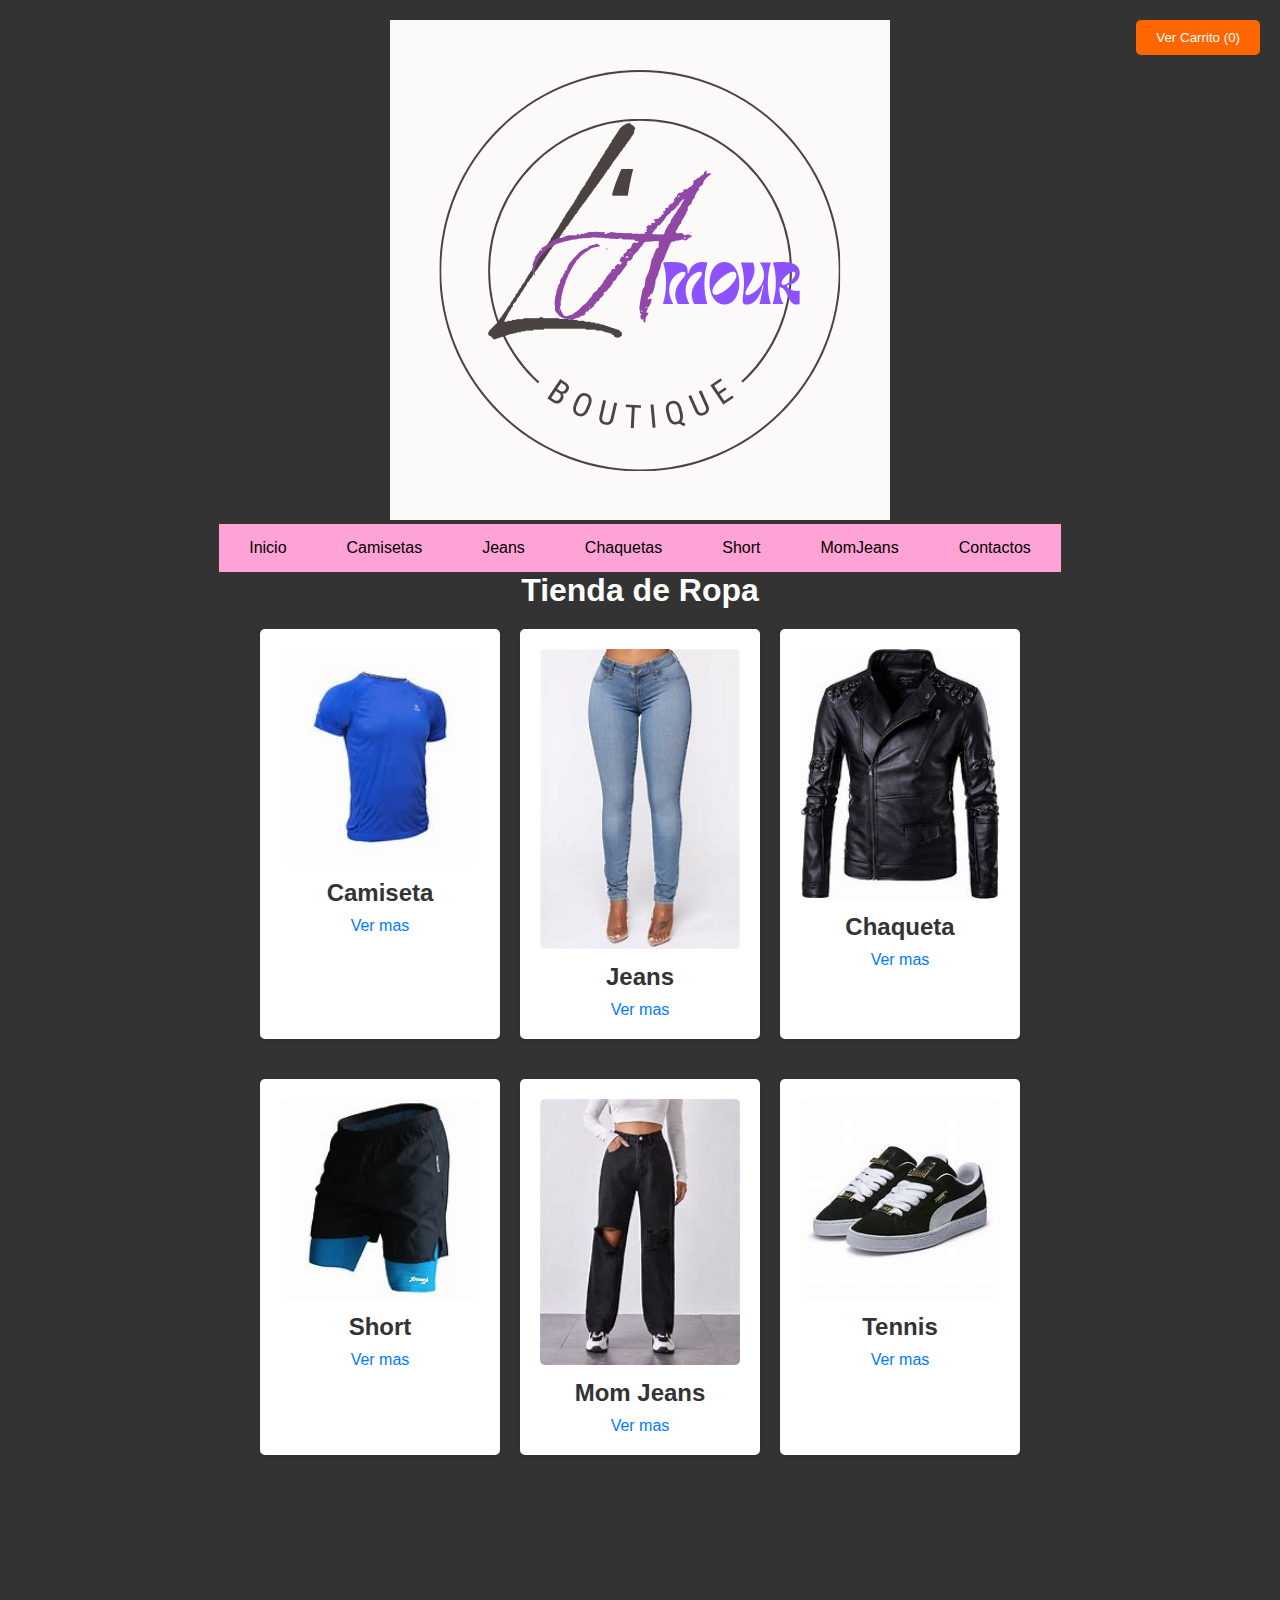
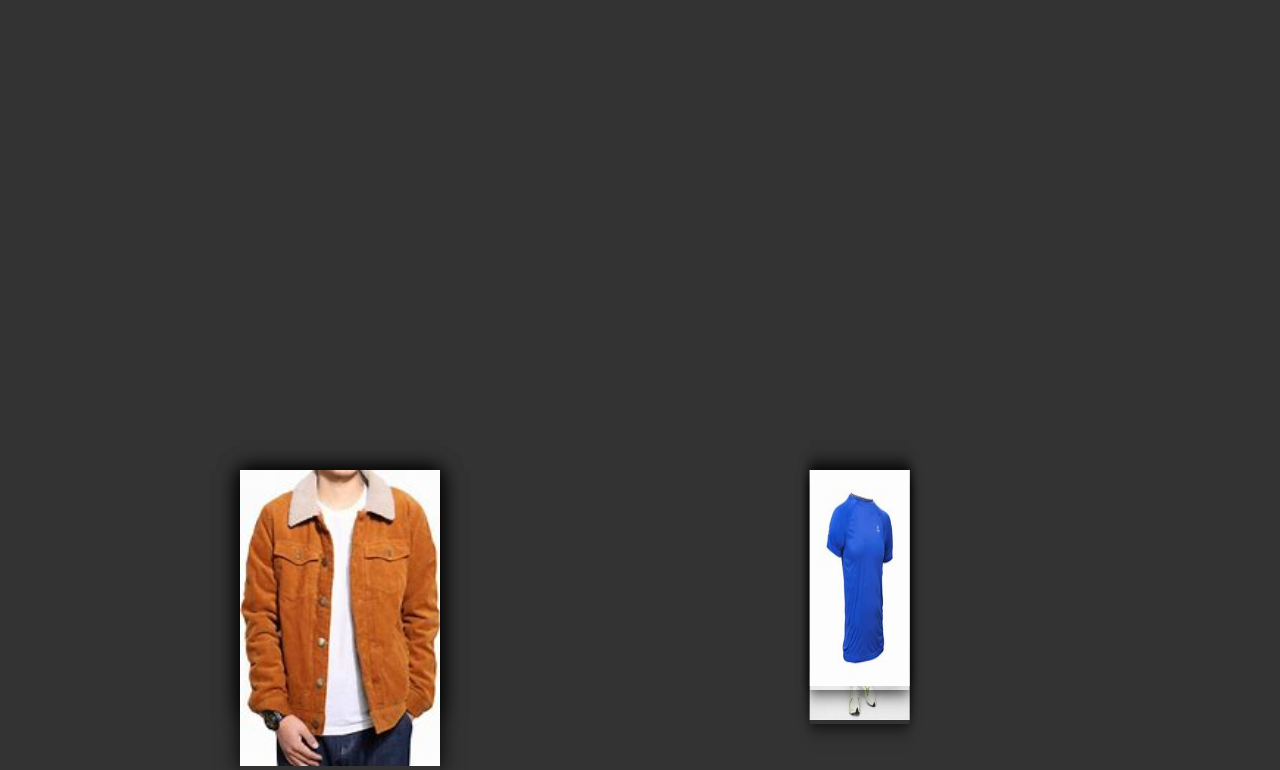
<file: boutique/index.html>
<!DOCTYPE html>
<html lang="es">
<head>
    <meta charset="UTF-8">
    <meta name="viewport" content="width=device-width, initial-scale=1.0">
    <title>Menú con Imagen en el Título</title>
    <link rel="stylesheet" href="styles.css">
    <link rel="icon" href="logo.jpeg" type="image/x-icon"
</head>
<body>
    <header>
        <div class="menu-title">
            <img src="logo.png" alt="Título del Menú">
        </div>
        <nav>
            <ul class="menu">
                <li><a href="index.html">Inicio</a></li>
                <li><a href="camisetas.html">Camisetas</a></li>
                <li><a href="jeans.html">Jeans</a></li>
                <li><a href="chaqueta.html">Chaquetas</a></li>
                <li><a href="short.html">Short</a></li>
                <li><a href="momjeans.html">MomJeans</a></li>
                <li><a href="contacto.html">Contactos</a></li>


            </ul>
        </nav>
            
                
        
                    <h1>Tienda de Ropa</h1>
                    <div id="cart-container">
                        <button id="view-cart-btn">Ver Carrito (0)</button>
                    </div>
                
            
                <main>
                    <section class="product-list">
                        <div class="product" data-id="1" data-name="Camiseta" data-price="685">
                            <img src="camiseta.jpeg" reight="500 px" height="500 px" alt="Camiseta">
                            <h2>Camiseta</h2>
                            <a href="camisetas.html">Ver mas</a>
                            
                        </div>
                        <div class="product" data-id="2" data-name="Jeans" data-price="589">
                            <img src="jeans.jpeg" reight="500 px" height="500 px" alt="Jeans">
                            <h2>Jeans</h2>
                            <a href="jeans.html">Ver mas</a>
                            
                        </div>
                        <div class="product" data-id="3" data-name="Chaqueta" data-price="1500">
                            <img src="chaqueta.jpeg" reight="500 px" height="500 px" alt="Chaqueta">
                            <h2>Chaqueta</h2>
                            <a href="chaqueta.html">Ver mas</a>
                           
                        </div>
                    </section>

                    <section class="product-list">
                        <div class="product" data-id="3" data-name="Short" data-price="1500">
                            <img src="short.jpeg" reight="500 px" height="500 px" alt="Chaqueta">
                            <h2>Short</h2>
                            <a href="short.html">Ver mas</a>
                            
                        </div>
                            <div class="product" data-id="3" data-name="Mom Jeans" data-price="1500">
                                <img src="momjeans.jpeg" reight="500 px" height="500 px" alt="Chaqueta">
                                <h2>Mom Jeans</h2>
                                <a href="momjeans.html">Ver mas</a>
                               
                            </div>
                                <div class="product" data-id="3" data-name="Mom Jeans" data-price="1500">
                                    <img src="tennis.jpeg" reight="500 px" height="500 px" alt="Chaqueta">
                                    <h2>Tennis</h2>
                                    <a href="tennis.html">Ver mas</a>
                                    
                    </div>
               
                    </section>

                    
            
                    <section>
                    <div class="contenedor">
                        <div class="vaicontenedor">
                            <figure><img src="1.jpeg"></figure>
                            <figure><img src="s1.jpeg"></figure>
                            <figure><img src="c2.jpeg"></figure>
                            <figure><img src="s6.jpeg"></figure>
                            <figure><img src="j3.jpeg"></figure>
                            <figure><img src="c8.jpeg"></figure>
                        </div>
                    </div>
                </section>

                    <!-- Modal para el carrito -->
                    <div id="cart-modal" class="modal">
                        <div class="modal-content">
                            <h2>Carrito de Compras</h2>
                            <ul id="cart-items"></ul>
                            <p id="total-price">Total: $0</p>
                            <button id="close-cart-btn">Cerrar</button>
                        </div>
                    
                </main>
            
                <script src="app.js"></script>
      
            

        
    </header>
</body>
</html>
</file>
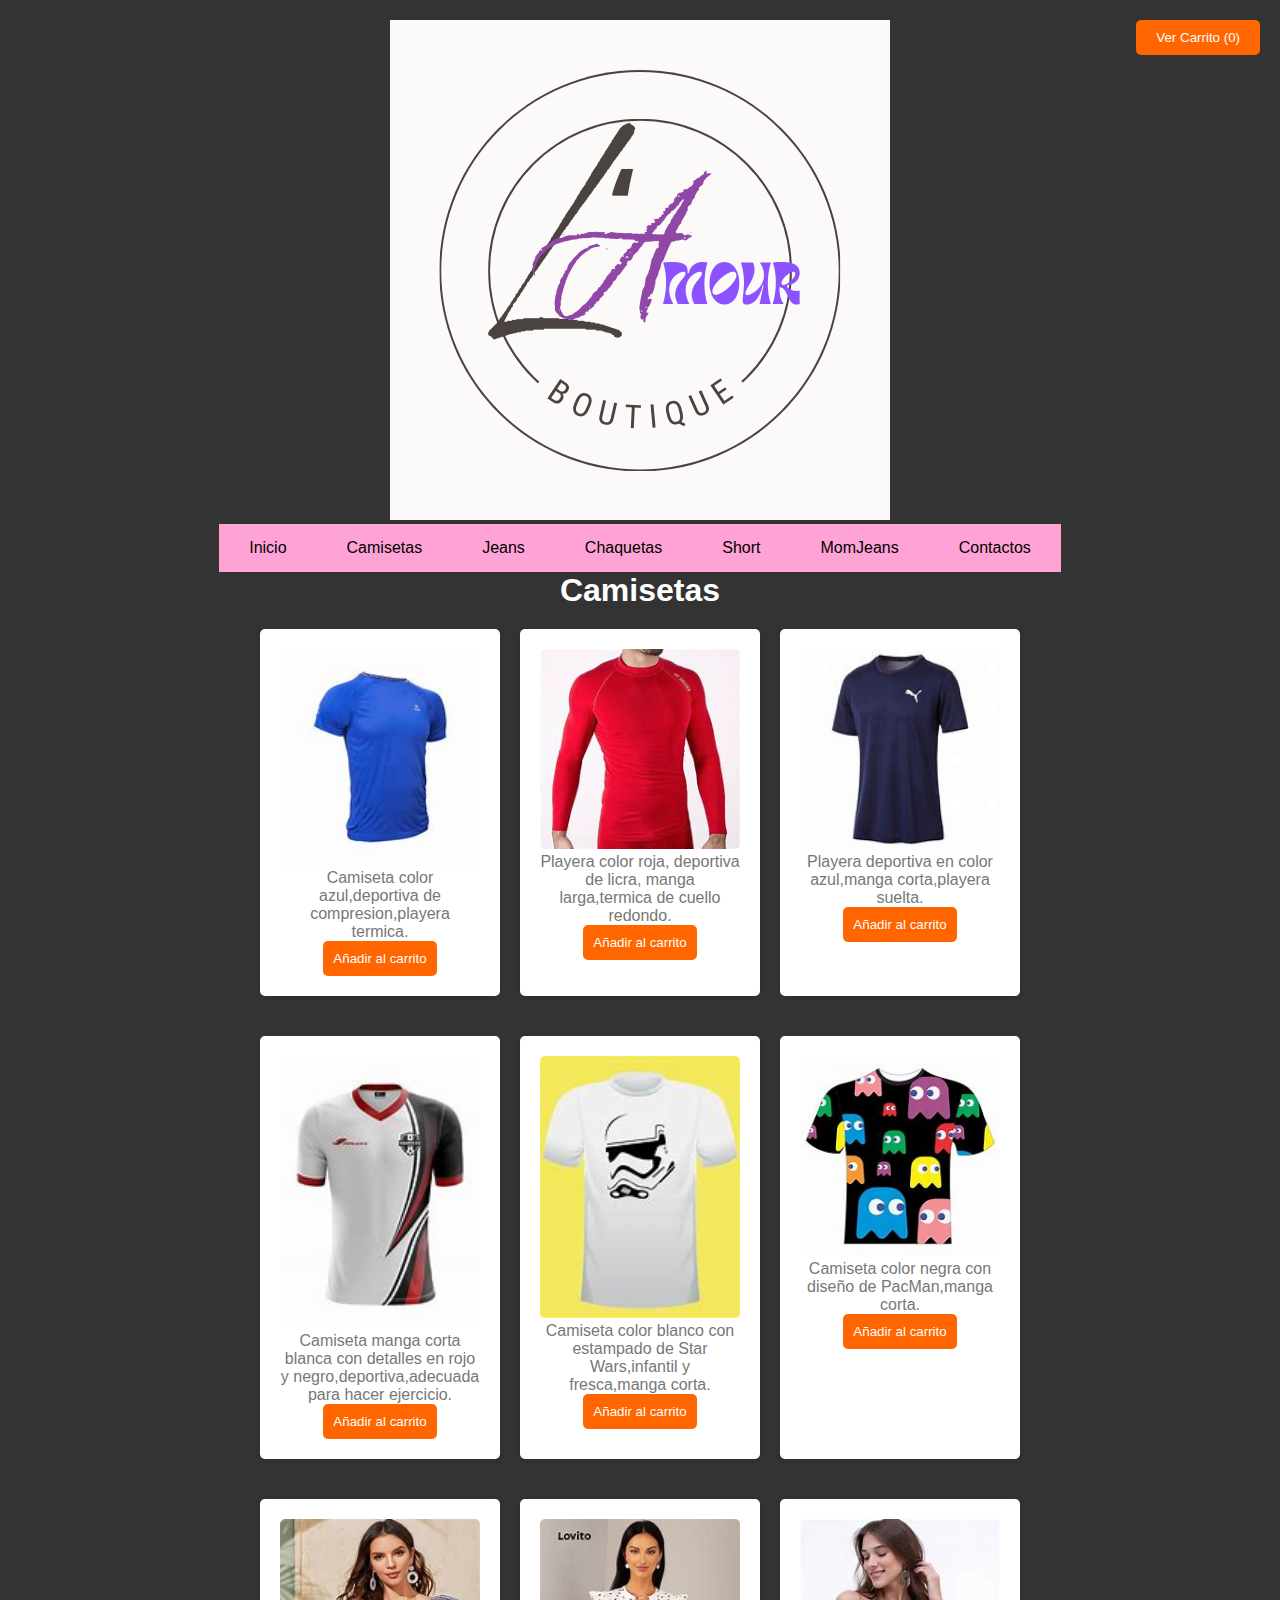
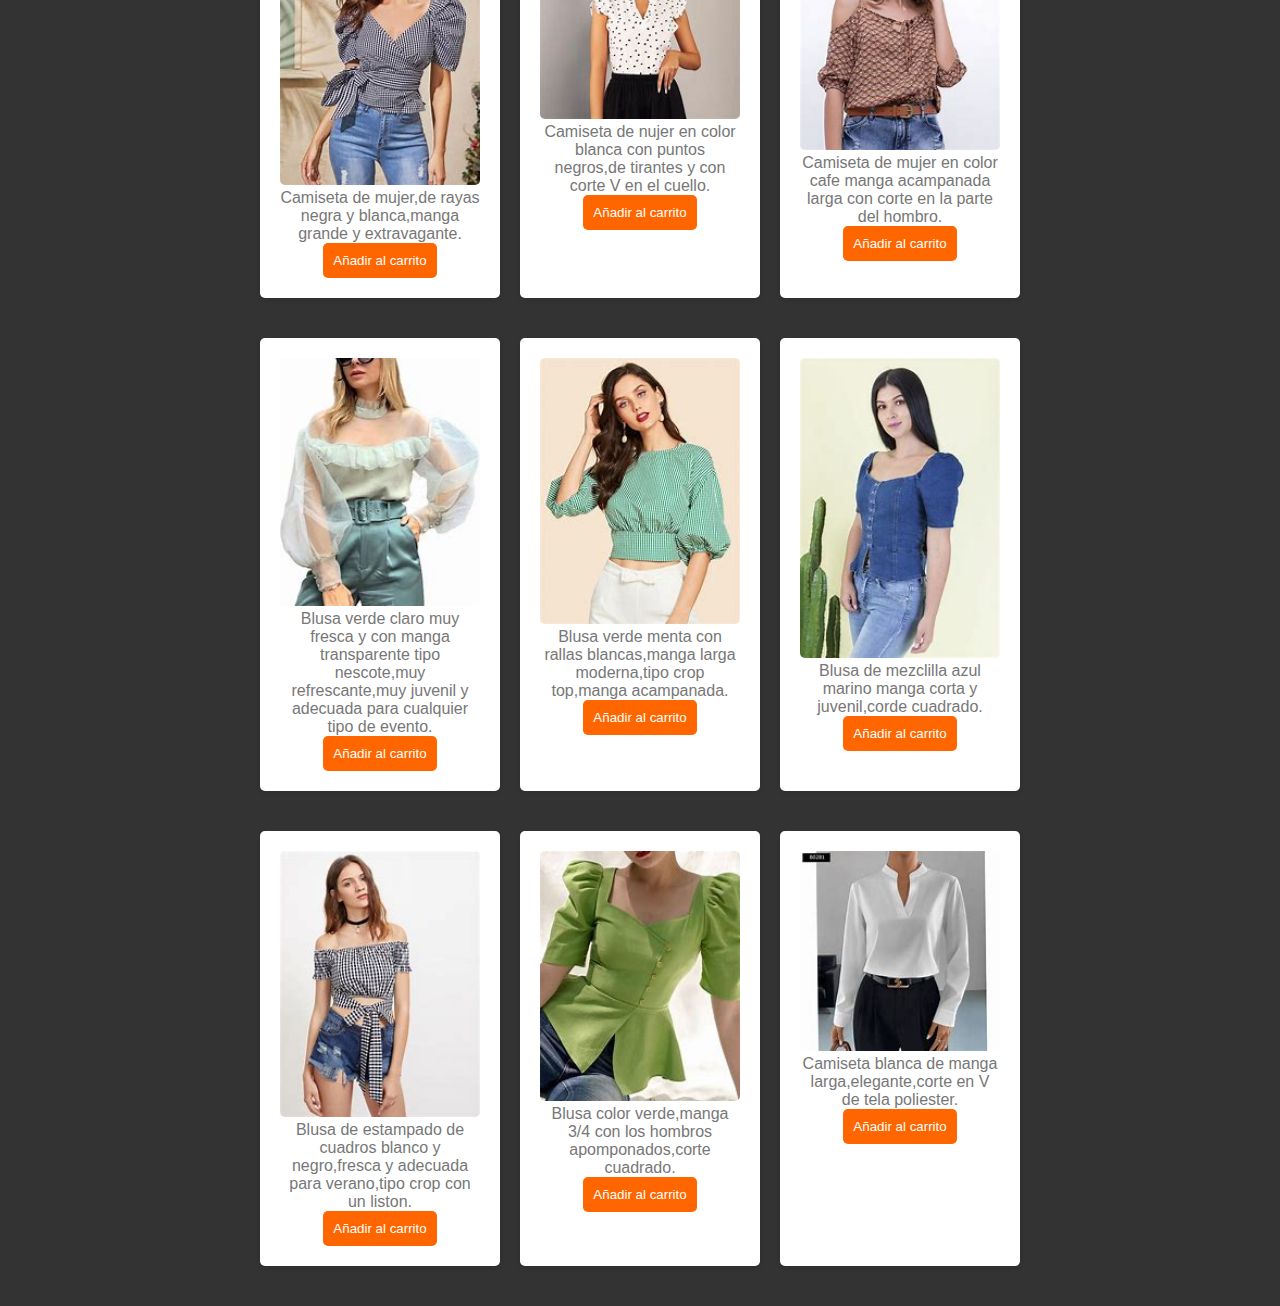
<file: boutique/camisetas.html>
<!DOCTYPE html>
<head>
    <meta charset="UTF-8">
    <meta name="viewport" content="width=device-width, initial-scale=1.0">
    <title>Menú con Imagen en el Título</title>
    <link rel="icon" href="logo.jpeg" type="image/x-icon">
    <link rel="stylesheet" href="styles.css">
</head>
<body>
    <header>
        <div class="menu-title">
            <img src="logo.png" alt="Título del Menú">
        </div>
        <nav>
            <ul class="menu">
                <li><a href="index.html">Inicio</a></li>
                <li><a href="camisetas.html">Camisetas</a></li>
                <li><a href="jeans.html">Jeans</a></li>
                <li><a href="chaqueta.html">Chaquetas</a></li>
                <li><a href="short.html">Short</a></li>
                <li><a href="momjeans.html">MomJeans</a></li>
                <li><a href="contacto.html">Contactos</a></li>
            </ul>
        </nav>
       
      
        
                    <h1>Camisetas</h1>
                    <div id="cart-container">
                        <button id="view-cart-btn">Ver Carrito (0)</button>
                    </div>
                
            
                <main>
                    <section class="product-list">
                        <div class="product" data-id="1" data-name="Camiseta" data-price="685">
                            <img src="1.jpeg" reight="500 px" height="500 px" alt="Camiseta">
                            <p>Camiseta color azul,deportiva de compresion,playera termica.</p>
                            <button class="add-to-cart">Añadir al carrito</button>
                            
                        </div>
                        <div class="product" data-id="2" data-name="Jeans" data-price="589">
                            <img src="2.jpeg" reight="500 px" height="500 px" alt="Jeans">
                            <p>Playera color roja, deportiva de licra, manga larga,termica de cuello redondo.</p>
                            <button class="add-to-cart">Añadir al carrito</button>
                            
                        </div>
                        <div class="product" data-id="3" data-name="Chaqueta" data-price="1500">
                            <img src="3.jpeg" reight="500 px" height="500 px" alt="Chaqueta">
                            <p>Playera deportiva en color azul,manga corta,playera suelta.  </p>
                            <button class="add-to-cart">Añadir al carrito</button>
                           
                        </div>
                    </section>

                    <section class="product-list">
                        <div class="product" data-id="3" data-name="Short" data-price="1500">
                            <img src="4.jpeg" reight="500 px" height="500 px" alt="Chaqueta">
                            <p>Camiseta manga corta blanca con detalles en rojo y negro,deportiva,adecuada para hacer ejercicio.</p>
                            <button class="add-to-cart">Añadir al carrito</button>
                            
                        </div>
                            <div class="product" data-id="3" data-name="Mom Jeans" data-price="1500">
                                <img src="5.jpeg" reight="500 px" height="500 px" alt="Chaqueta">
                                <p>Camiseta color blanco con estampado de Star Wars,infantil y fresca,manga corta.</p>
                                <button class="add-to-cart">Añadir al carrito</button>
                               
                            </div>
                                <div class="product" data-id="3" data-name="Mom Jeans" data-price="1500">
                                    <img src="6.jpeg" reight="500 px" height="500 px" alt="Chaqueta">
                                    <p>Camiseta color negra con diseño de PacMan,manga corta.</p>
                                    <button class="add-to-cart">Añadir al carrito</button>
                                    
                    </div>
               
                    </section>

                    <section class="product-list">
                        <div class="product" data-id="3" data-name="Short" data-price="1500">
                            <img src="7.jpeg" reight="500 px" height="500 px" alt="Chaqueta">
                            <p>Camiseta de mujer,de rayas negra y blanca,manga grande y extravagante.</p>
                            <button class="add-to-cart">Añadir al carrito</button>
                            
                        </div>
                            <div class="product" data-id="3" data-name="Mom Jeans" data-price="1500">
                                <img src="8.jpeg" reight="500 px" height="500 px" alt="Chaqueta">
                                <p>Camiseta de nujer en color blanca con puntos negros,de tirantes y con corte V en el cuello.</p>
                                <button class="add-to-cart">Añadir al carrito</button>
                                
                            </div>
                                <div class="product" data-id="3" data-name="Mom Jeans" data-price="1500">
                                    <img src="9.jpeg" reight="500 px" height="500 px" alt="Chaqueta">
                                    <p>Camiseta de mujer en color cafe manga acampanada larga con corte en la parte del hombro.</p>
                                    <button class="add-to-cart">Añadir al carrito</button>
                                    
                    </div>
               
                    </section>

                    <section class="product-list">
                        <div class="product" data-id="3" data-name="Short" data-price="1500">
                            <img src="10.jpeg" reight="500 px" height="500 px" alt="Chaqueta">
                            <p>Blusa verde claro muy fresca y con manga transparente tipo nescote,muy refrescante,muy juvenil y adecuada para cualquier tipo de evento.</p>
                            <button class="add-to-cart">Añadir al carrito</button>
                            
                        </div>
                            <div class="product" data-id="3" data-name="Mom Jeans" data-price="1500">
                                <img src="11.jpeg" reight="500 px" height="500 px" alt="Chaqueta">
                                <p>Blusa verde menta con rallas blancas,manga larga moderna,tipo crop top,manga acampanada.</p>
                                <button class="add-to-cart">Añadir al carrito</button>
                                
                            </div>
                                <div class="product" data-id="3" data-name="Mom Jeans" data-price="1500">
                                    <img src="12.jpeg" reight="500 px" height="500 px" alt="Chaqueta">
                                    <p>Blusa de mezclilla azul marino manga corta y juvenil,corde cuadrado.</p>
                                    <button class="add-to-cart">Añadir al carrito</button>
                                    
                    </div>
               
                    </section>

                    <section class="product-list">
                        <div class="product" data-id="3" data-name="Short" data-price="250">
                            <img src="13.jpeg" reight="500 px" height="500 px" alt="Chaqueta">
                            <p>Blusa de estampado de cuadros blanco y negro,fresca y adecuada para verano,tipo crop con un liston.</p>
                            <button class="add-to-cart">Añadir al carrito</button>
                           
                        </div>
                            <div class="product" data-id="3" data-name="Mom Jeans" data-price="1500">
                                <img src="14.jpeg" reight="500 px" height="500 px" alt="Chaqueta">
                                <p>Blusa color verde,manga 3/4 con los hombros apomponados,corte cuadrado.</p>
                                <button class="add-to-cart">Añadir al carrito</button>

                            </div>
                                <div class="product" data-id="3" data-name="Mom Jeans" data-price="1500">
                                    <img src="15.jpeg" reight="500 px" height="500 px" alt="Chaqueta">
                                    <p>Camiseta blanca de manga larga,elegante,corte en V de tela poliester.</p>
                                    <button class="add-to-cart">Añadir al carrito</button>
                                    
                    </div>
               
                    </section>
            
          

                    <!-- Modal para el carrito -->
                    <div id="cart-modal" class="modal">
                        <div class="modal-content">
                            <h2>Carrito de Compras</h2>
                            <ul id="cart-items"></ul>
                            <p id="total-price">Total: $0</p>
                            <button id="close-cart-btn">Cerrar</button>
                        </div>
                    
                </main>
            
                <script src="app.js"></script>
      
            

        
    </header>
</body>
</file>
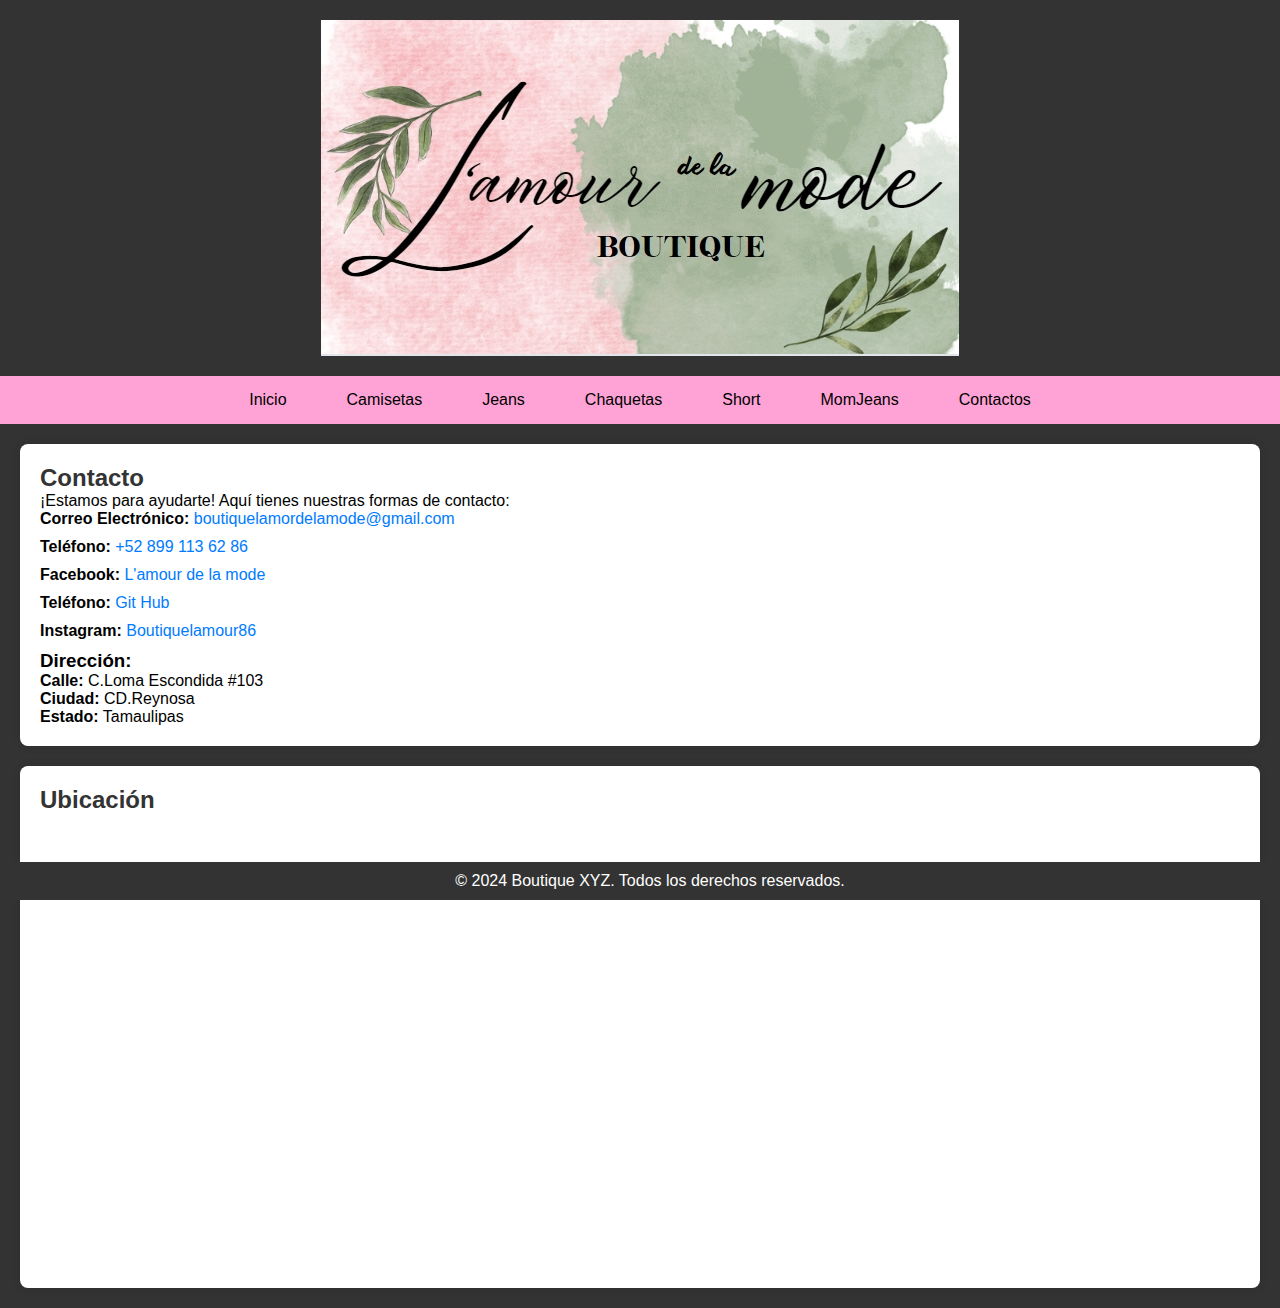
<file: boutique/contacto.html>
<!DOCTYPE html>
<html lang="es">
<head>
    <meta charset="UTF-8">
    <meta name="viewport" content="width=device-width, initial-scale=1.0">
    <title>Boutique XYZ</title>
    <!-- Vincula una hoja de estilos para mejorar la presentación (opcional) -->
    <link rel="stylesheet" href="styles.css">
    <!-- Google Fonts (opcional para personalizar las fuentes) -->
    <link href="https://maps.app.goo.gl/fLpXCk6EU1bQ7Gjq5?g_st=ac" rel="stylesheet">
    
</head>
<body>
    <header>
        <img src="logo.jpeg" alt="logo">
        <link rel="icon" href="logo.jpeg" type="image/x-icon">
    </header>

    <nav>
        <ul class="menu">
            <li><a href="index.html">Inicio</a></li>
            <li><a href="camisetas.html">Camisetas</a></li>
            <li><a href="jeans.html">Jeans</a></li>
            <li><a href="chaqueta.html">Chaquetas</a></li>
            <li><a href="short.html">Short</a></li>
            <li><a href="momjeans.html">MomJeans</a></li>
            <li><a href="contacto.html">Contactos</a></li>
        </ul>
    </nav>
    <section id="contacto">
        <h2>Contacto</h2>
        <p>¡Estamos para ayudarte! Aquí tienes nuestras formas de contacto:</p>

        <ul>
            <li><strong>Correo Electrónico:</strong> <a href="https://mail.google.com/mail/u/1/#inbox?compose=new">boutiquelamordelamode@gmail.com</a></li>
            <li><strong>Teléfono:</strong> <a href="tel:+52 899 113 62 86">+52 899 113 62 86</a></li>
            <li><strong>Facebook:</strong> <a href="https://www.facebook.com/profile.php?id=61569626577853" target="_blank">L'amour de la mode</a></li>
            <li><strong>Teléfono:</strong> <a href="https://github.com/jonny2425/boutique.git">Git Hub</a></li>
            <li><strong>Instagram:</strong> <a href="https://www.instagram.com/boutiquelamour86/" target="_blank"> Boutiquelamour86 </a></li>
        </ul>

        <h3>Dirección:</h3>
        <p><strong>Calle:</strong> C.Loma Escondida #103 </p>
        
        <p><strong>Ciudad:</strong> CD.Reynosa</p>
        <p><strong>Estado:</strong> Tamaulipas</p>
        
    </section>

    <section id="mapa">
        <h2>Ubicación</h2>
        <div id="google-map">
            <!-- Aquí va el iframe con el mapa de Google -->
            <iframe 
                width="600" 
                height="450" 
                style="border:0;" 
                loading="lazy" 
                allowfullscreen 
                referrerpolicy="no-referrer-when-downgrade" 
                src="https://www.google.com/maps/place/C.+Loma+Escondida,+88736+Reynosa,+Tamps./@26.0322762,-98.3604352,17z/data=!4m6!3m5!1s0x866504fed7880b29:0xe07489299cd1e4bb!8m2!3d26.0322762!4d-98.3604352!16s%2Fg%2F1ydn_zz1d?entry=ttu&g_ep=EgoyMDI0MTEyNC4xIKXMDSoASAFQAw%3D%3D">
            </iframe>
        </div>
    </section>

    <footer>
        <p>&copy; 2024 Boutique XYZ. Todos los derechos reservados.</p>
    </footer>

</body>
</html>
</file>
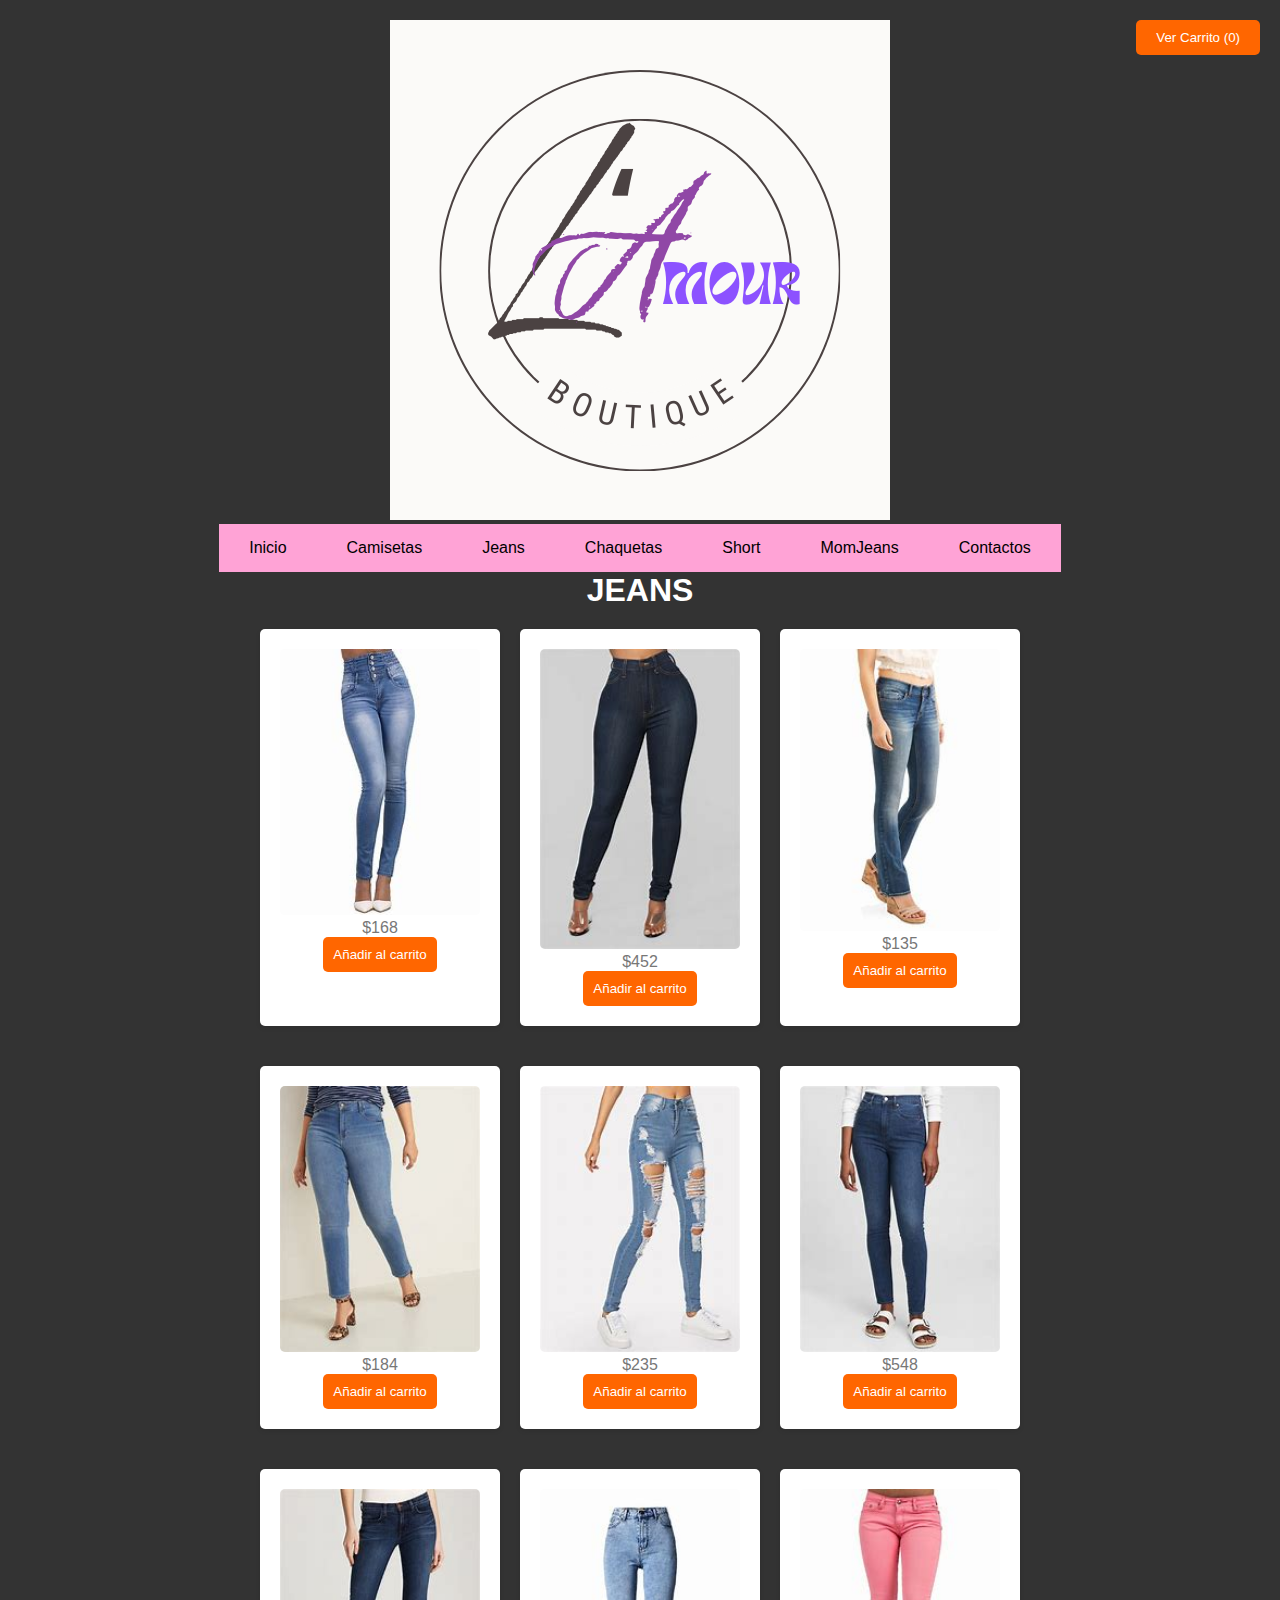
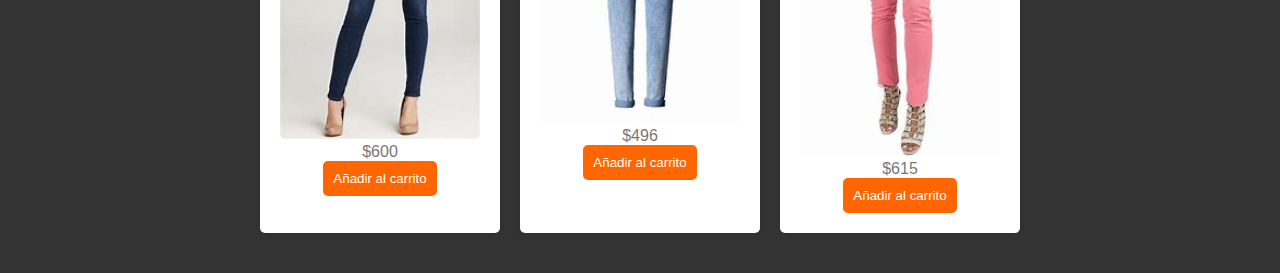
<file: boutique/jeans.html>
<!DOCTYPE html>
<head>
    <meta charset="UTF-8">
    <meta name="viewport" content="width=device-width, initial-scale=1.0">
    <title>Menú con Imagen en el Título</title>
    <link rel="icon" href="logo.jpeg" type="image/x-icon">
    <link rel="stylesheet" href="styles.css">
</head>
<body>
    <header>
        <div class="menu-title">
            <img src="logo.png" alt="Título del Menú">
        </div>
        <nav>
            <ul class="menu">
                <li><a href="index.html">Inicio</a></li>
                <li><a href="camisetas.html">Camisetas</a></li>
                <li><a href="jeans.html">Jeans</a></li>
                <li><a href="chaqueta.html">Chaquetas</a></li>
                <li><a href="short.html">Short</a></li>
                <li><a href="momjeans.html">MomJeans</a></li>
                <li><a href="contacto.html">Contactos</a></li>
            </ul>
        </nav>
       
      
        
                    <h1>JEANS</h1>
                    <div id="cart-container">
                        <button id="view-cart-btn">Ver Carrito (0)</button>
                    </div>
                
            
                <main>
                    <section class="product-list">
                        <div class="product" data-id="1" data-name="Camiseta" data-price="685">
                            <img src="j1.jpeg" reight="500 px" height="500 px" alt="Camiseta">
                            <p>$168</p>
                            <button class="add-to-cart">Añadir al carrito</button>
                            
                        </div>
                        <div class="product" data-id="2" data-name="Jeans" data-price="589">
                            <img src="j2.jpeg" reight="500 px" height="500 px" alt="Jeans">
                            <p>$452</p>
                            <button class="add-to-cart">Añadir al carrito</button>
                            
                        </div>
                        <div class="product" data-id="3" data-name="Chaqueta" data-price="1500">
                            <img src="j3.jpeg" reight="500 px" height="500 px" alt="Chaqueta">
                            <p>$135 </p>
                            <button class="add-to-cart">Añadir al carrito</button>
                           
                        </div>
                    </section>

                    <section class="product-list">
                        <div class="product" data-id="3" data-name="Short" data-price="1500">
                            <img src="j4.jpeg" reight="500 px" height="500 px" alt="Chaqueta">
                            <p>$184</p>
                            <button class="add-to-cart">Añadir al carrito</button>
                            
                        </div>
                            <div class="product" data-id="3" data-name="Mom Jeans" data-price="1500">
                                <img src="j5.jpeg" reight="500 px" height="500 px" alt="Chaqueta">
                                <p>$235</p>
                                <button class="add-to-cart">Añadir al carrito</button>
                               
                            </div>
                                <div class="product" data-id="3" data-name="Mom Jeans" data-price="1500">
                                    <img src="j6.jpeg" reight="500 px" height="500 px" alt="Chaqueta">
                                    <p>$548</p>
                                    <button class="add-to-cart">Añadir al carrito</button>
                                    
                    </div>
               
                    </section>

                    <section class="product-list">
                        <div class="product" data-id="3" data-name="Short" data-price="1500">
                            <img src="j7.jpeg" reight="500 px" height="500 px" alt="Chaqueta">
                            <p>$600</p>
                            <button class="add-to-cart">Añadir al carrito</button>
                            
                        </div>
                            <div class="product" data-id="3" data-name="Mom Jeans" data-price="1500">
                                <img src="j8.jpeg" reight="500 px" height="500 px" alt="Chaqueta">
                                <p>$496</p>
                                <button class="add-to-cart">Añadir al carrito</button>
                                
                            </div>
                                <div class="product" data-id="3" data-name="Mom Jeans" data-price="1500">
                                    <img src="j9.jpeg" reight="500 px" height="500 px" alt="Chaqueta">
                                    <p>$615</p>
                                    <button class="add-to-cart">Añadir al carrito</button>
                                    
                    </div>
               
                    </section>

              
          

                    <!-- Modal para el carrito -->
                    <div id="cart-modal" class="modal">
                        <div class="modal-content">
                            <h2>Carrito de Compras</h2>
                            <ul id="cart-items"></ul>
                            <p id="total-price">Total: $0</p>
                            <button id="close-cart-btn">Cerrar</button>
                        </div>
                    
                </main>
            
                <script src="app.js"></script>
      
            

        
    </header>
</body>
</file>
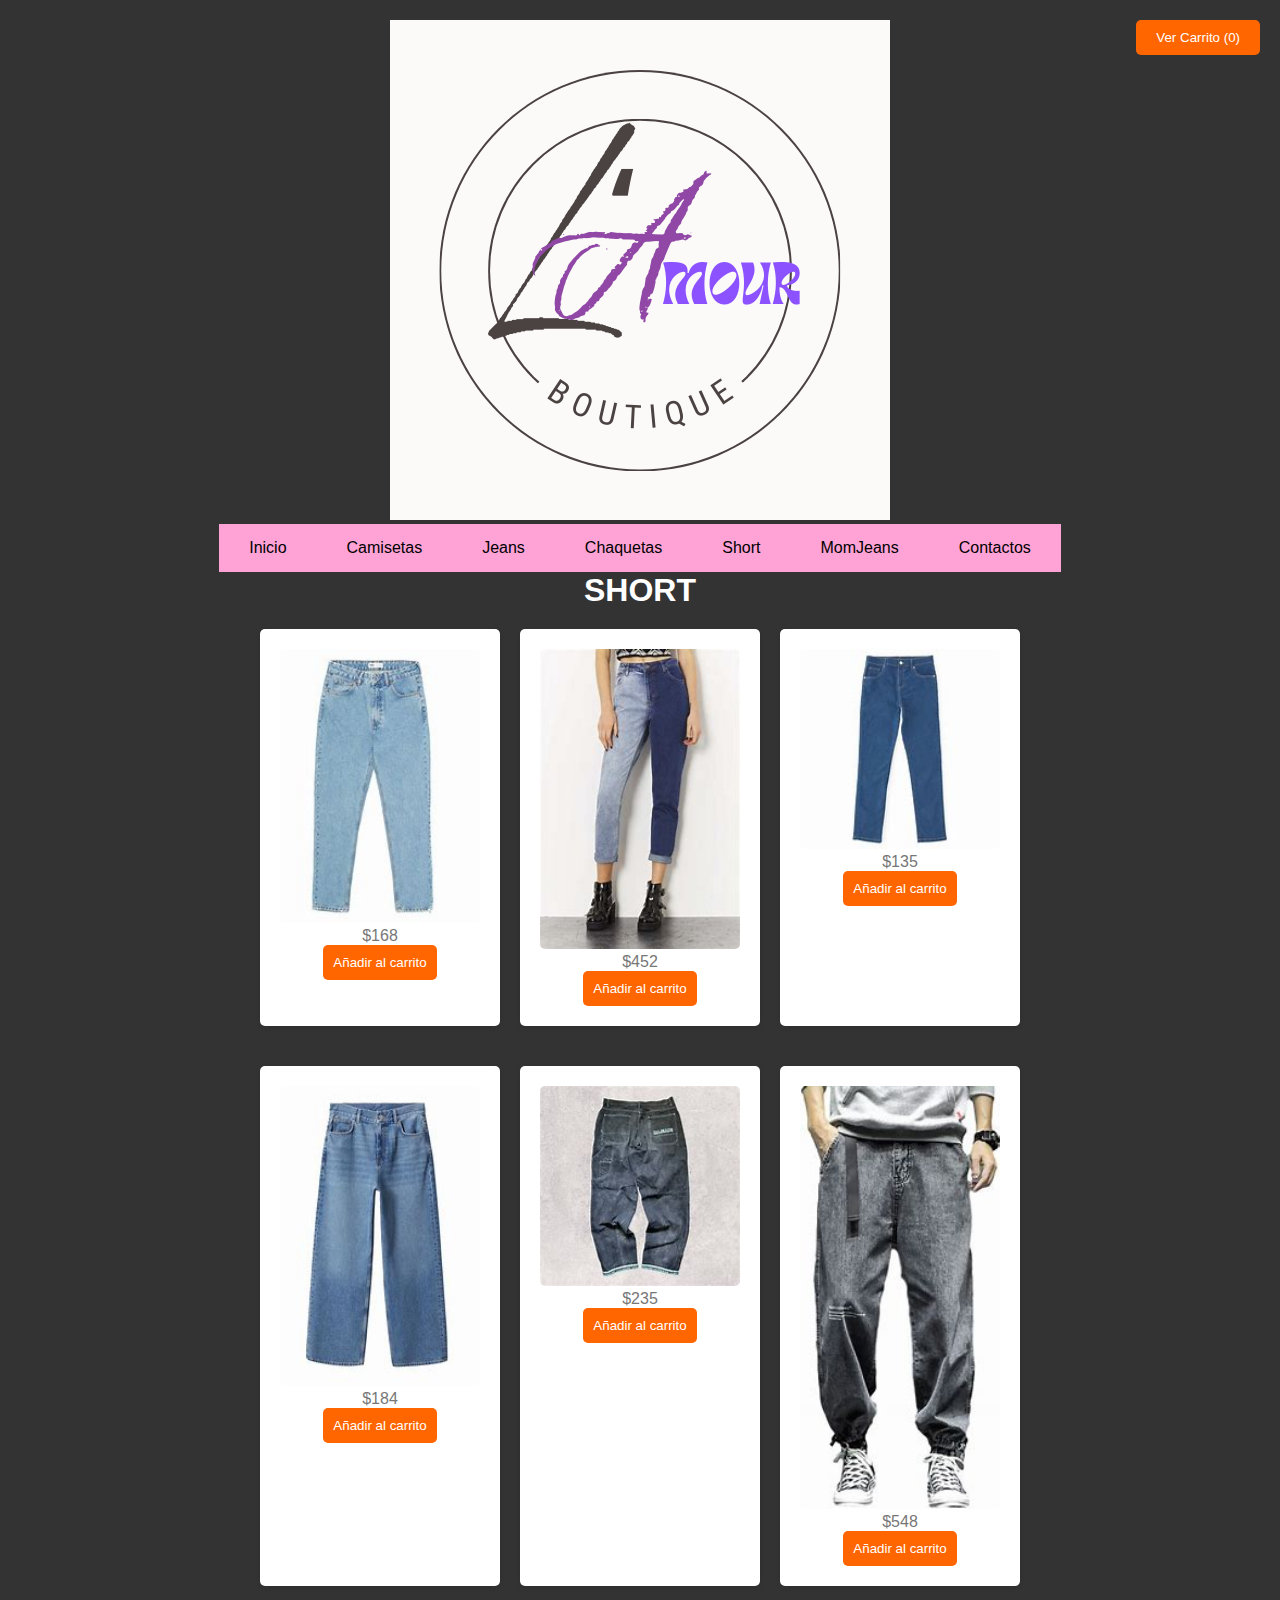
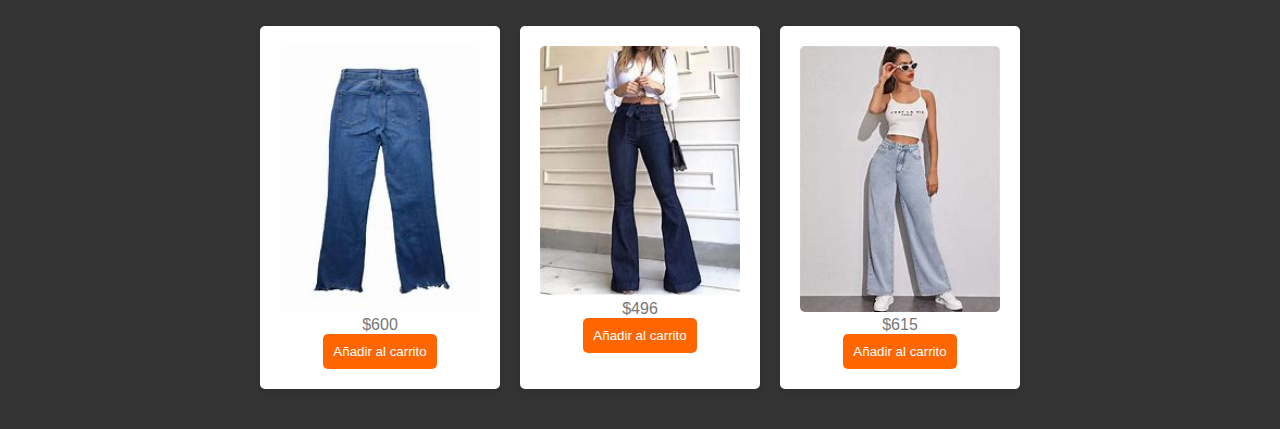
<file: boutique/momjeans.html>
<!DOCTYPE html>
<head>
    <meta charset="UTF-8">
    <meta name="viewport" content="width=device-width, initial-scale=1.0">
    <title>Menú con Imagen en el Título</title>
    <link rel="icon" href="logo.jpeg" type="image/x-icon">
    <link rel="stylesheet" href="styles.css">
</head>
<body>
    <header>
        <div class="menu-title">
            <img src="logo.png" alt="Título del Menú">
        </div>
        <nav>
            <ul class="menu">
                <li><a href="index.html">Inicio</a></li>
                <li><a href="camisetas.html">Camisetas</a></li>
                <li><a href="jeans.html">Jeans</a></li>
                <li><a href="chaqueta.html">Chaquetas</a></li>
                <li><a href="short.html">Short</a></li>
                <li><a href="momjeans.html">MomJeans</a></li>
                <li><a href="contacto.html">Contactos</a></li>
            </ul>
        </nav>
       
      
        
                    <h1>SHORT</h1>
                    <div id="cart-container">
                        <button id="view-cart-btn">Ver Carrito (0)</button>
                    </div>
                
            
                <main>
                    <section class="product-list">
                        <div class="product" data-id="1" data-name="Camiseta" data-price="685">
                            <img src="m1.jpeg" reight="500 px" height="500 px" alt="Camiseta">
                            <p>$168</p>
                            <button class="add-to-cart">Añadir al carrito</button>
                            
                        </div>
                        <div class="product" data-id="2" data-name="Jeans" data-price="589">
                            <img src="m2.jpeg" reight="500 px" height="500 px" alt="Jeans">
                            <p>$452</p>
                            <button class="add-to-cart">Añadir al carrito</button>
                            
                        </div>
                        <div class="product" data-id="3" data-name="Chaqueta" data-price="1500">
                            <img src="m3.jpeg" reight="500 px" height="500 px" alt="Chaqueta">
                            <p>$135 </p>
                            <button class="add-to-cart">Añadir al carrito</button>
                           
                        </div>
                    </section>

                    <section class="product-list">
                        <div class="product" data-id="3" data-name="Short" data-price="1500">
                            <img src="m4.jpeg" reight="500 px" height="500 px" alt="Chaqueta">
                            <p>$184</p>
                            <button class="add-to-cart">Añadir al carrito</button>
                            
                        </div>
                            <div class="product" data-id="3" data-name="Mom Jeans" data-price="1500">
                                <img src="m5.jpeg" reight="500 px" height="500 px" alt="Chaqueta">
                                <p>$235</p>
                                <button class="add-to-cart">Añadir al carrito</button>
                               
                            </div>
                                <div class="product" data-id="3" data-name="Mom Jeans" data-price="1500">
                                    <img src="m6.jpeg" reight="500 px" height="500 px" alt="Chaqueta">
                                    <p>$548</p>
                                    <button class="add-to-cart">Añadir al carrito</button>
                                    
                    </div>
               
                    </section>

                    <section class="product-list">
                        <div class="product" data-id="3" data-name="Short" data-price="1500">
                            <img src="m7.jpeg" reight="500 px" height="500 px" alt="Chaqueta">
                            <p>$600</p>
                            <button class="add-to-cart">Añadir al carrito</button>
                            
                        </div>
                            <div class="product" data-id="3" data-name="Mom Jeans" data-price="1500">
                                <img src="m8.jpeg" reight="500 px" height="500 px" alt="Chaqueta">
                                <p>$496</p>
                                <button class="add-to-cart">Añadir al carrito</button>
                                
                            </div>
                                <div class="product" data-id="3" data-name="Mom Jeans" data-price="1500">
                                    <img src="m9.jpeg" reight="500 px" height="500 px" alt="Chaqueta">
                                    <p>$615</p>
                                    <button class="add-to-cart">Añadir al carrito</button>
                                    
                    </div>
               
                    </section>

              
          

                    <!-- Modal para el carrito -->
                    <div id="cart-modal" class="modal">
                        <div class="modal-content">
                            <h2>Carrito de Compras</h2>
                            <ul id="cart-items"></ul>
                            <p id="total-price">Total: $0</p>
                            <button id="close-cart-btn">Cerrar</button>
                        </div>
                    
                </main>
            
                <script src="app.js"></script>
      
            

        
    </header>
</body>
</file>
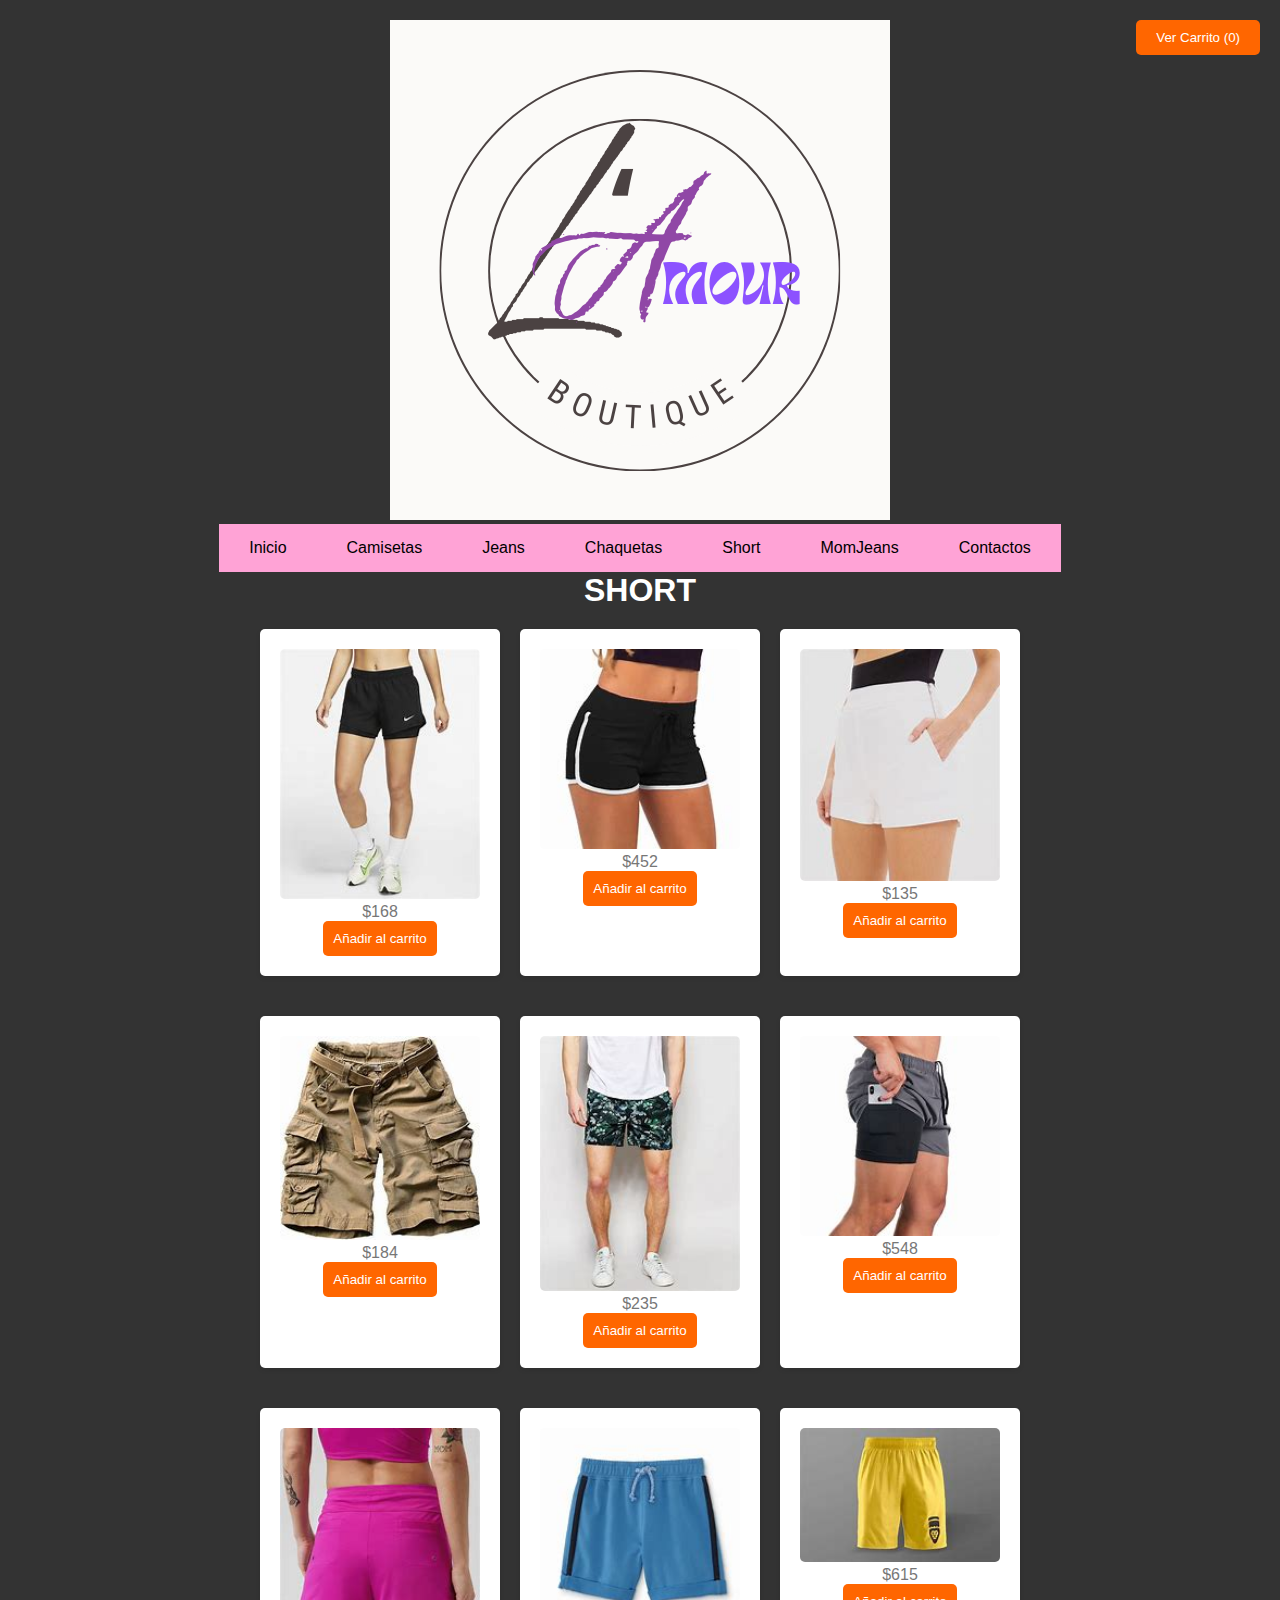
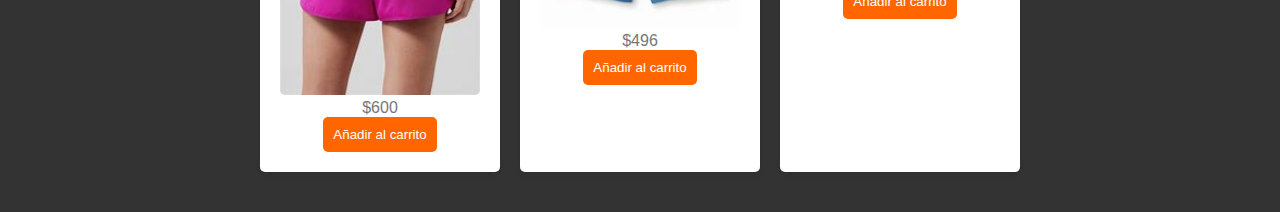
<file: boutique/short.html>
<!DOCTYPE html>
<head>
    <meta charset="UTF-8">
    <meta name="viewport" content="width=device-width, initial-scale=1.0">
    <title>Menú con Imagen en el Título</title>
    <link rel="icon" href="logo.jpeg" type="image/x-icon">
    <link rel="stylesheet" href="styles.css">
</head>
<body>
    <header>
        <div class="menu-title">
            <img src="logo.png" alt="Título del Menú">
        </div>
        <nav>
            <ul class="menu">
                <li><a href="index.html">Inicio</a></li>
                <li><a href="camisetas.html">Camisetas</a></li>
                <li><a href="jeans.html">Jeans</a></li>
                <li><a href="chaqueta.html">Chaquetas</a></li>
                <li><a href="short.html">Short</a></li>
                <li><a href="momjeans.html">MomJeans</a></li>
                <li><a href="contacto.html">Contactos</a></li>
            </ul>
        </nav>
       
      
        
                    <h1>SHORT</h1>
                    <div id="cart-container">
                        <button id="view-cart-btn">Ver Carrito (0)</button>
                    </div>
                
            
                <main>
                    <section class="product-list">
                        <div class="product" data-id="1" data-name="Camiseta" data-price="685">
                            <img src="s1.jpeg" reight="500 px" height="500 px" alt="Camiseta">
                            <p>$168</p>
                            <button class="add-to-cart">Añadir al carrito</button>
                            
                        </div>
                        <div class="product" data-id="2" data-name="Jeans" data-price="589">
                            <img src="s2.jpeg" reight="500 px" height="500 px" alt="Jeans">
                            <p>$452</p>
                            <button class="add-to-cart">Añadir al carrito</button>
                            
                        </div>
                        <div class="product" data-id="3" data-name="Chaqueta" data-price="1500">
                            <img src="s3.jpeg" reight="500 px" height="500 px" alt="Chaqueta">
                            <p>$135 </p>
                            <button class="add-to-cart">Añadir al carrito</button>
                           
                        </div>
                    </section>

                    <section class="product-list">
                        <div class="product" data-id="3" data-name="Short" data-price="1500">
                            <img src="s4.jpeg" reight="500 px" height="500 px" alt="Chaqueta">
                            <p>$184</p>
                            <button class="add-to-cart">Añadir al carrito</button>
                            
                        </div>
                            <div class="product" data-id="3" data-name="Mom Jeans" data-price="1500">
                                <img src="s5.jpeg" reight="500 px" height="500 px" alt="Chaqueta">
                                <p>$235</p>
                                <button class="add-to-cart">Añadir al carrito</button>
                               
                            </div>
                                <div class="product" data-id="3" data-name="Mom Jeans" data-price="1500">
                                    <img src="s6.jpeg" reight="500 px" height="500 px" alt="Chaqueta">
                                    <p>$548</p>
                                    <button class="add-to-cart">Añadir al carrito</button>
                                    
                    </div>
               
                    </section>

                    <section class="product-list">
                        <div class="product" data-id="3" data-name="Short" data-price="1500">
                            <img src="s7.jpeg" reight="500 px" height="500 px" alt="Chaqueta">
                            <p>$600</p>
                            <button class="add-to-cart">Añadir al carrito</button>
                            
                        </div>
                            <div class="product" data-id="3" data-name="Mom Jeans" data-price="1500">
                                <img src="s8.jpeg" reight="500 px" height="500 px" alt="Chaqueta">
                                <p>$496</p>
                                <button class="add-to-cart">Añadir al carrito</button>
                                
                            </div>
                                <div class="product" data-id="3" data-name="Mom Jeans" data-price="1500">
                                    <img src="s9.jpeg" reight="500 px" height="500 px" alt="Chaqueta">
                                    <p>$615</p>
                                    <button class="add-to-cart">Añadir al carrito</button>
                                    
                    </div>
               
                    </section>

              
          

                    <!-- Modal para el carrito -->
                    <div id="cart-modal" class="modal">
                        <div class="modal-content">
                            <h2>Carrito de Compras</h2>
                            <ul id="cart-items"></ul>
                            <p id="total-price">Total: $0</p>
                            <button id="close-cart-btn">Cerrar</button>
                        </div>
                    
                </main>
            
                <script src="app.js"></script>
      
            

        
    </header>
</body>
</file>
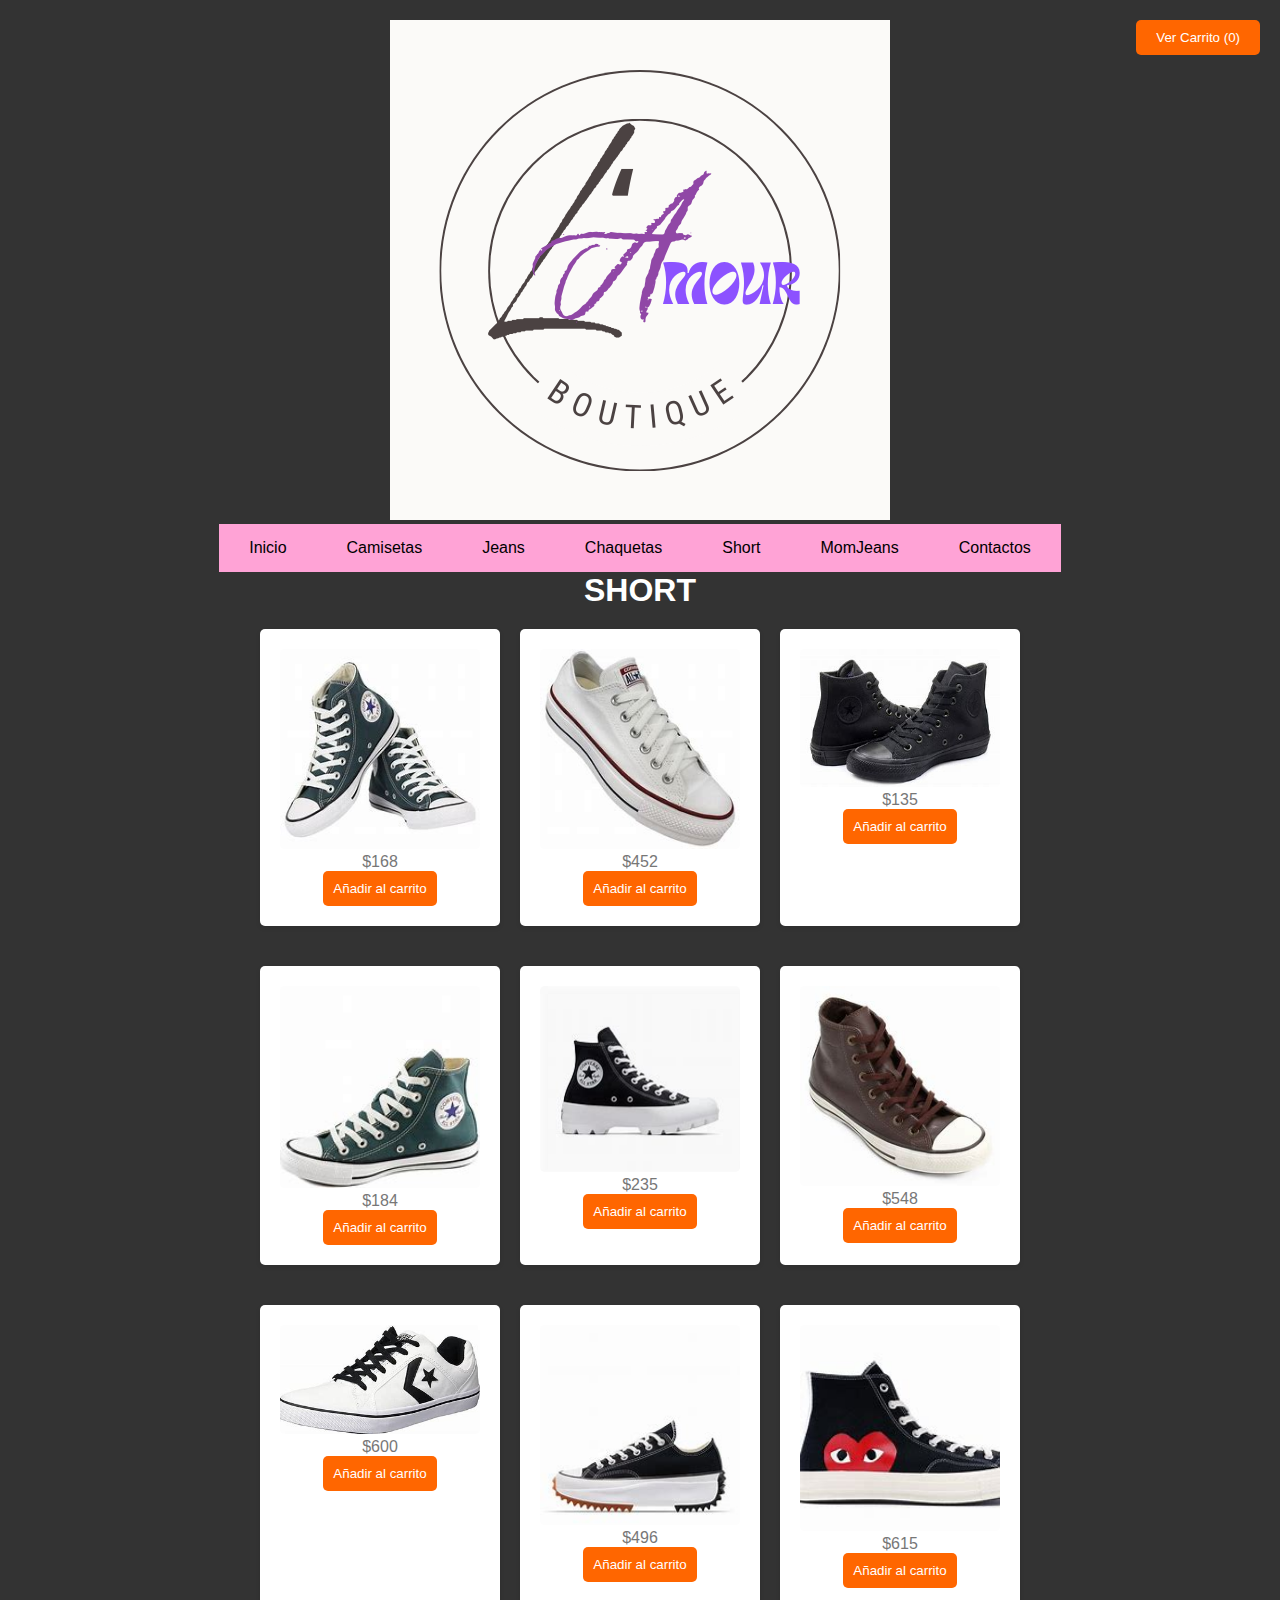
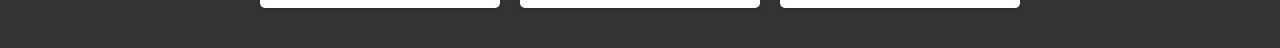
<file: boutique/tennis.html>
<!DOCTYPE html>
<head>
    <meta charset="UTF-8">
    <meta name="viewport" content="width=device-width, initial-scale=1.0">
    <title>Menú con Imagen en el Título</title>
    <link rel="icon" href="logo.jpeg" type="image/x-icon">
    <link rel="stylesheet" href="styles.css">
</head>
<body>
    <header>
        <div class="menu-title">
            <img src="logo.png" alt="Título del Menú">
        </div>
        <nav>
            <ul class="menu">
                <li><a href="index.html">Inicio</a></li>
                <li><a href="camisetas.html">Camisetas</a></li>
                <li><a href="jeans.html">Jeans</a></li>
                <li><a href="chaqueta.html">Chaquetas</a></li>
                <li><a href="short.html">Short</a></li>
                <li><a href="momjeans.html">MomJeans</a></li>
                <li><a href="contacto.html">Contactos</a></li>
            </ul>
        </nav>
       
      
        
                    <h1>SHORT</h1>
                    <div id="cart-container">
                        <button id="view-cart-btn">Ver Carrito (0)</button>
                    </div>
                
            
                <main>
                    <section class="product-list">
                        <div class="product" data-id="1" data-name="Camiseta" data-price="685">
                            <img src="t1.jpeg" reight="500 px" height="500 px" alt="Camiseta">
                            <p>$168</p>
                            <button class="add-to-cart">Añadir al carrito</button>
                            
                        </div>
                        <div class="product" data-id="2" data-name="Jeans" data-price="589">
                            <img src="t2.jpeg" reight="500 px" height="500 px" alt="Jeans">
                            <p>$452</p>
                            <button class="add-to-cart">Añadir al carrito</button>
                            
                        </div>
                        <div class="product" data-id="3" data-name="Chaqueta" data-price="1500">
                            <img src="t3.jpeg" reight="500 px" height="500 px" alt="Chaqueta">
                            <p>$135 </p>
                            <button class="add-to-cart">Añadir al carrito</button>
                           
                        </div>
                    </section>

                    <section class="product-list">
                        <div class="product" data-id="3" data-name="Short" data-price="1500">
                            <img src="t4.jpeg" reight="500 px" height="500 px" alt="Chaqueta">
                            <p>$184</p>
                            <button class="add-to-cart">Añadir al carrito</button>
                            
                        </div>
                            <div class="product" data-id="3" data-name="Mom Jeans" data-price="1500">
                                <img src="t5.jpeg" reight="500 px" height="500 px" alt="Chaqueta">
                                <p>$235</p>
                                <button class="add-to-cart">Añadir al carrito</button>
                               
                            </div>
                                <div class="product" data-id="3" data-name="Mom Jeans" data-price="1500">
                                    <img src="t6.jpeg" reight="500 px" height="500 px" alt="Chaqueta">
                                    <p>$548</p>
                                    <button class="add-to-cart">Añadir al carrito</button>
                                    
                    </div>
               
                    </section>

                    <section class="product-list">
                        <div class="product" data-id="3" data-name="Short" data-price="1500">
                            <img src="t7.jpeg" reight="500 px" height="500 px" alt="Chaqueta">
                            <p>$600</p>
                            <button class="add-to-cart">Añadir al carrito</button>
                            
                        </div>
                            <div class="product" data-id="3" data-name="Mom Jeans" data-price="1500">
                                <img src="t8.jpeg" reight="500 px" height="500 px" alt="Chaqueta">
                                <p>$496</p>
                                <button class="add-to-cart">Añadir al carrito</button>
                                
                            </div>
                                <div class="product" data-id="3" data-name="Mom Jeans" data-price="1500">
                                    <img src="t9.jpeg" reight="500 px" height="500 px" alt="Chaqueta">
                                    <p>$615</p>
                                    <button class="add-to-cart">Añadir al carrito</button>
                                    
                    </div>
               
                    </section>

              
          

                    <!-- Modal para el carrito -->
                    <div id="cart-modal" class="modal">
                        <div class="modal-content">
                            <h2>Carrito de Compras</h2>
                            <ul id="cart-items"></ul>
                            <p id="total-price">Total: $0</p>
                            <button id="close-cart-btn">Cerrar</button>
                        </div>
                    
                </main>
            
                <script src="app.js"></script>
      
            

        
    </header>
</body>
</file>
<file: boutique/styles.css>
/* Estilos generales */
body {
    font-family: Arial, sans-serif;
    margin: 0;
    padding: 0;
    background-color: #f4f4f4;
}

/* Contenedor del encabezado */
header {
    display: flex;
    flex-direction: column;
    align-items: center;
}

/* Estilos del título con la imagen */
.menu-title img {
    /* La imagen ocupará todo el ancho del contenedor */
    height: auto;
}

/* Estilos para el menú de navegación */
nav {
    background-color: #ffa3d6;
   
}

.menu {
    list-style-type: none;
    margin: 0;
    padding: 0;
    display: flex;
    justify-content: center;
}

.menu li {
    margin: 0 15px;
}

.menu a {
    color: black;
    text-decoration: none;
    padding: 15px;
    display: block;
}

.menu a:hover {
    background-color: #b2f3c6;
}



#cart-container {
    position: absolute;
    top: 20px;
    right: 20px;
}

#view-cart-btn {
    padding: 10px 20px;
    background-color: #ff6600;
    border: none;
    color: white;
    cursor: pointer;
}

#view-cart-btn:hover {
    background-color: #e65c00;
}

.product-list {
    display: flex;
    justify-content: center;
    gap: 20px;
    padding: 20px;
}
.product img a:hover {
    background-color: #b2f3c6;
}
.product {
    background-color: white;
    padding: 20px;
    border-radius: 5px;
    text-align: center;
    width: 200px;
    box-shadow: 0 2px 5px rgba(0, 0, 0, 0.1);
}

.product img {
    width: 100%;
    height: auto;
    border-radius: 5px;
}

.product h2 {
    margin: 10px 0;
}

.product p {
    color: #777;
}

button {
    padding: 10px;
    background-color: #ff6600;
    border: none;
    color: white;
    cursor: pointer;
    border-radius: 5px;
}

button:hover {
    background-color: #e65c00;
}

.modal {
    position: fixed;
    top: 0;
    left: 0;
    width: 100%;
    height: 100%;
    background-color: rgba(0, 0, 0, 0.5);
    display: none;
    justify-content: center;
    align-items: center;
}

.modal-content {
    background-color: white;
    padding: 20px;
    border-radius: 5px;
    text-align: center;
    width: 300px;
}

#close-cart-btn {
    background-color: #ff6600;
    border: none;
    color: white;
    padding: 10px;
    cursor: pointer;
}

#close-cart-btn:hover {
    background-color: #e65c00;
}







header {
    background-color: #333;
    color: white;
    padding: 20px;
    text-align: center;
}

h1 {
    margin: 0;
}

#contacto, #mapa {
    margin: 20px;
    padding: 20px;
    background-color: white;
    border-radius: 8px;
    box-shadow: 0 0 10px rgba(0, 0, 0, 0.1);
}

h2 {
    color: #333;
}

ul {
    list-style-type: none;
    padding: 0;
}

ul li {
    margin-bottom: 10px;
}

a {
    color: #007bff;
    text-decoration: none;
}

a:hover {
    text-decoration: underline;
}

footer {
    text-align: center;
    padding: 10px;
    background-color: #333;
    color: white;
    position: fixed;
    bottom: 0;
    width: 100%;
}



*
{
    margin: 0;
    padding: 0;
}

body
{
    background-color: #333;
	width:100%;
	height:100%;
}

.contenedor
{
    width: 200px; /*Tamaño permitido para las imágenes*/
    position: absolute;
	top:230%;
	
}

.vaicontenedor
{
    width: 100%;
    position: absolute;
    animation: girar 60s infinite linear; 	/*Velocidad para girar 60*/
    transform-style: preserve-3d;
}

.vaicontenedor:hover
{
    animation-play-state: paused; /*Se detiene al pasar el mouse en una imagen*/
    cursor: pointer;
}


.vaicontenedor figure
{
    width: 100%;
    height: auto;
    overflow: hidden;
    position: absolute;
    box-shadow: 0px 0px 20px 0px black;
}

/*translateZ es para aumentar el radio*/
.vaicontenedor figure:nth-child(1){transform: rotateY(60deg) translateZ(600px);}
.vaicontenedor figure:nth-child(2){transform: rotateY(120deg) translateZ(600px);}
.vaicontenedor figure:nth-child(3){transform: rotateY(180deg) translateZ(600px);}
.vaicontenedor figure:nth-child(4){transform: rotateY(240deg) translateZ(600px);}
.vaicontenedor figure:nth-child(5){transform: rotateY(300deg) translateZ(600px);}
.vaicontenedor figure:nth-child(6){transform: rotateY(360deg) translateZ(600px);}

.vaicontenedor img
{
    width: 100%;
    transition: all 300ms;
}

.vaicontenedor img:hover
{
 -webkit-transform:scale(1.25);
}

@keyframes girar
{
    from{
        transform: rotateY(0deg);
    }to{
        transform: rotateY(360deg);
    }
}
</file>
